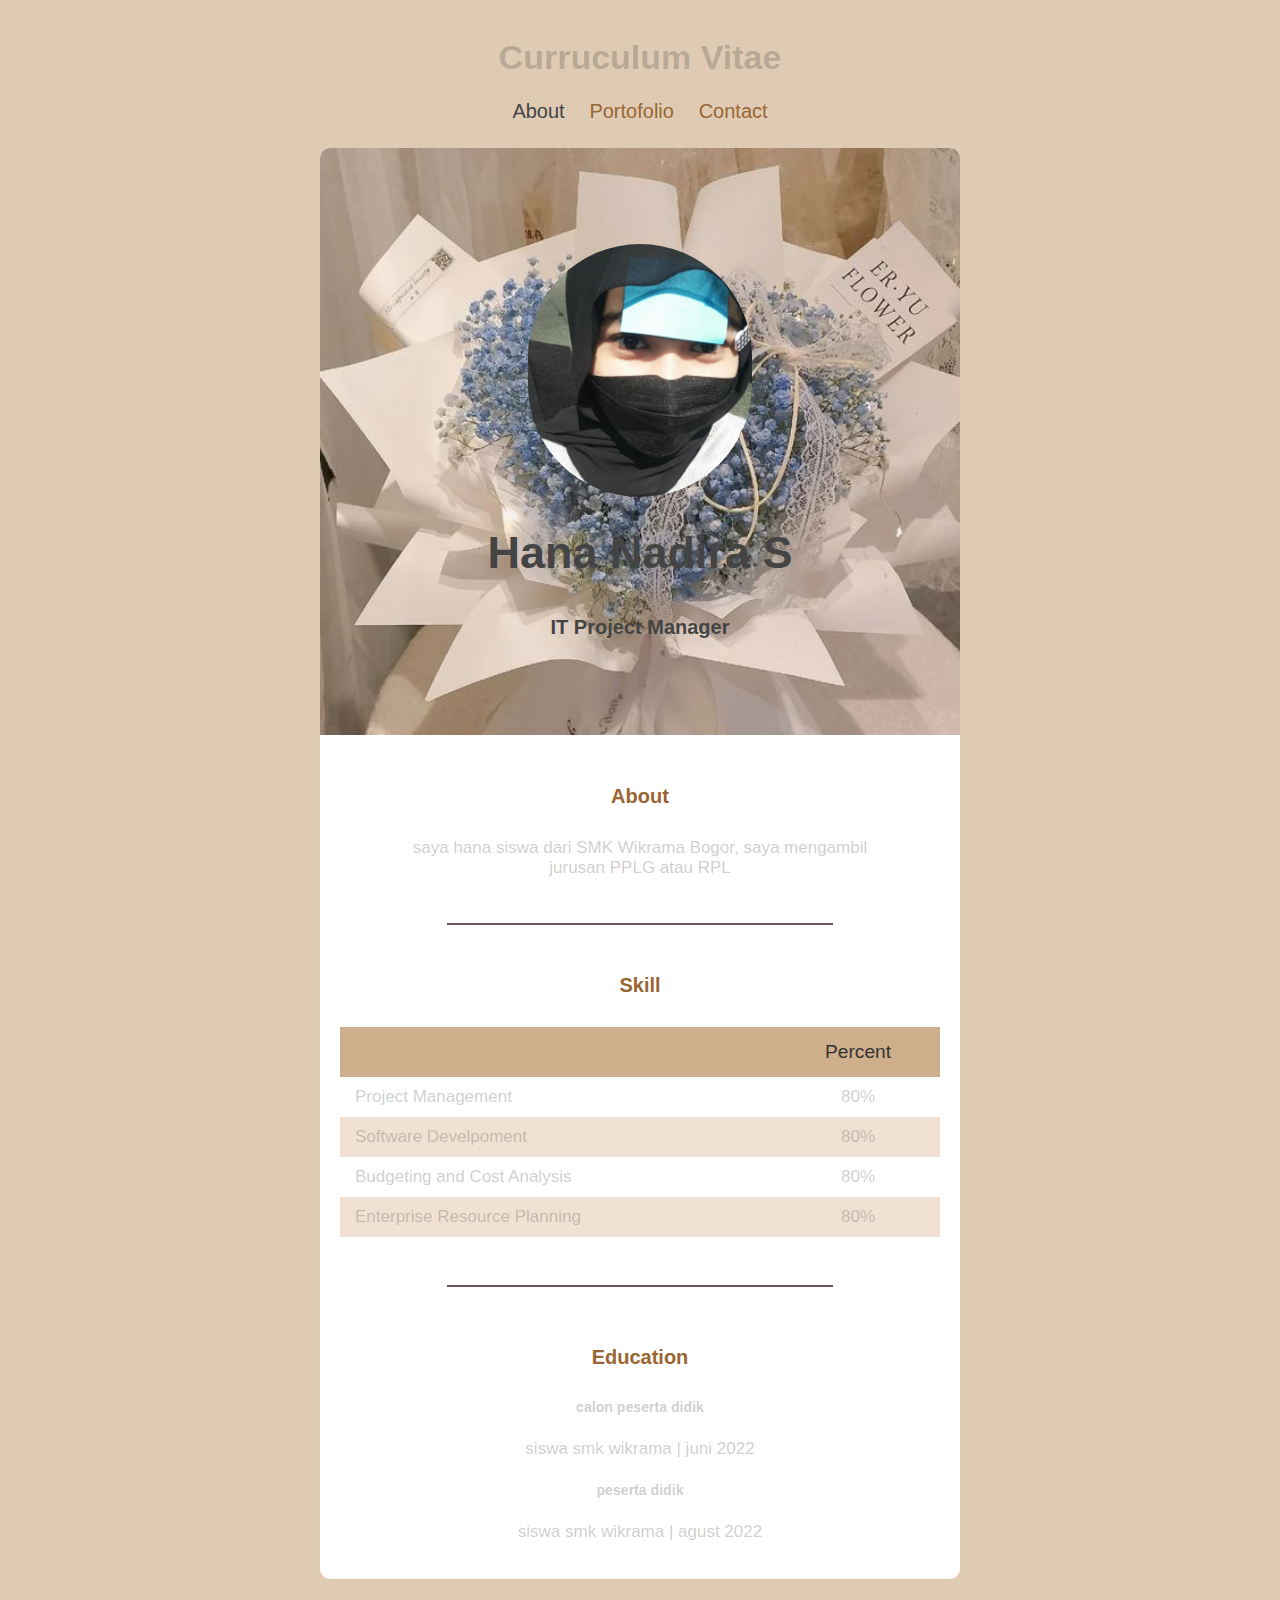
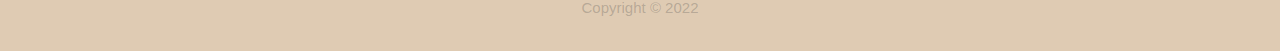
<file: index.html>
<!DOCTYPE html>
<html>
<head>
    <meta charset="uft-8">
    <title>CV - Hana</title>
    <link rel="stylesheet" type="text/css" href="style.css">
</head>
<body>
    <div class="container">
        <!-- Judul Halaman -->
        <h1>Curruculum Vitae</h1>
        <div class="navbar">
            <ul type="square" class="list-nav">
                <li><a href="#" class="active">About</a></li>
                <li><a href="portofolio.html">Portofolio</a></li>
                <li><a href="contact.html">Contact</a></li>
            </ul>
        </div>
        <!-- konten -->
        <div class="content">
            <!-- Profil -->
            <div id="content-img">
                <div class="content1">
                    <img src="img/foto_hana.png">
                    <h2 class="content-haeder">Hana Nadira S</h2>
                    <p class="content-text">
                        <b>IT Project Manager</b>
                    </p>
                </div>
            </div>
            <!-- deskripsi singkat -->
            <section class="section section-small">
                <h2 class="section-header">About</h2>
                <p>saya hana siswa dari SMK Wikrama Bogor, saya mengambil jurusan 
                    PPLG atau RPL
                </p>
            </section>
            <hr>
            <!-- table -->
            <section class="section">
                <h2 class="section-header">Skill</h2>
                <div class="responsive-table">
                    <table>
                        <tr class="tr-header">
                            <th>&nbsp;</th>
                            <th>Percent</th>
                        </tr>
                        <tr>
                            <td class="text-left">Project Management</td>
                            <td>80%</td>
                        </tr>
                        <tr>
                            <td class="text-left">Software Develpoment</td>
                            <td>80%</td>
                        </tr>
                        <tr>
                            <td class="text-left">Budgeting and Cost Analysis</td>
                            <td>80%</td>
                        </tr>
                        <tr>
                            <td class="text-left">Enterprise Resource Planning</td>
                            <td>80%</td>
                        </tr>
                    </table>
                </div>
            </section>
            <hr>
            <!-- list pendidikan -->
            <section class="section section-small">
                <h2 class="section-header">Education</h2>
                  <h5>calon peserta didik</h5>
                  <p>siswa smk wikrama | juni 2022 </p>
                  <h5>peserta didik</h5>
                  <p>siswa smk wikrama | agust 2022</p>
            </section>
        </div>
        <footer>
            <p class="footer-text">Copyright &copy; 2022</p>
        </footer>
    </div>
</body>
</html>
</file>
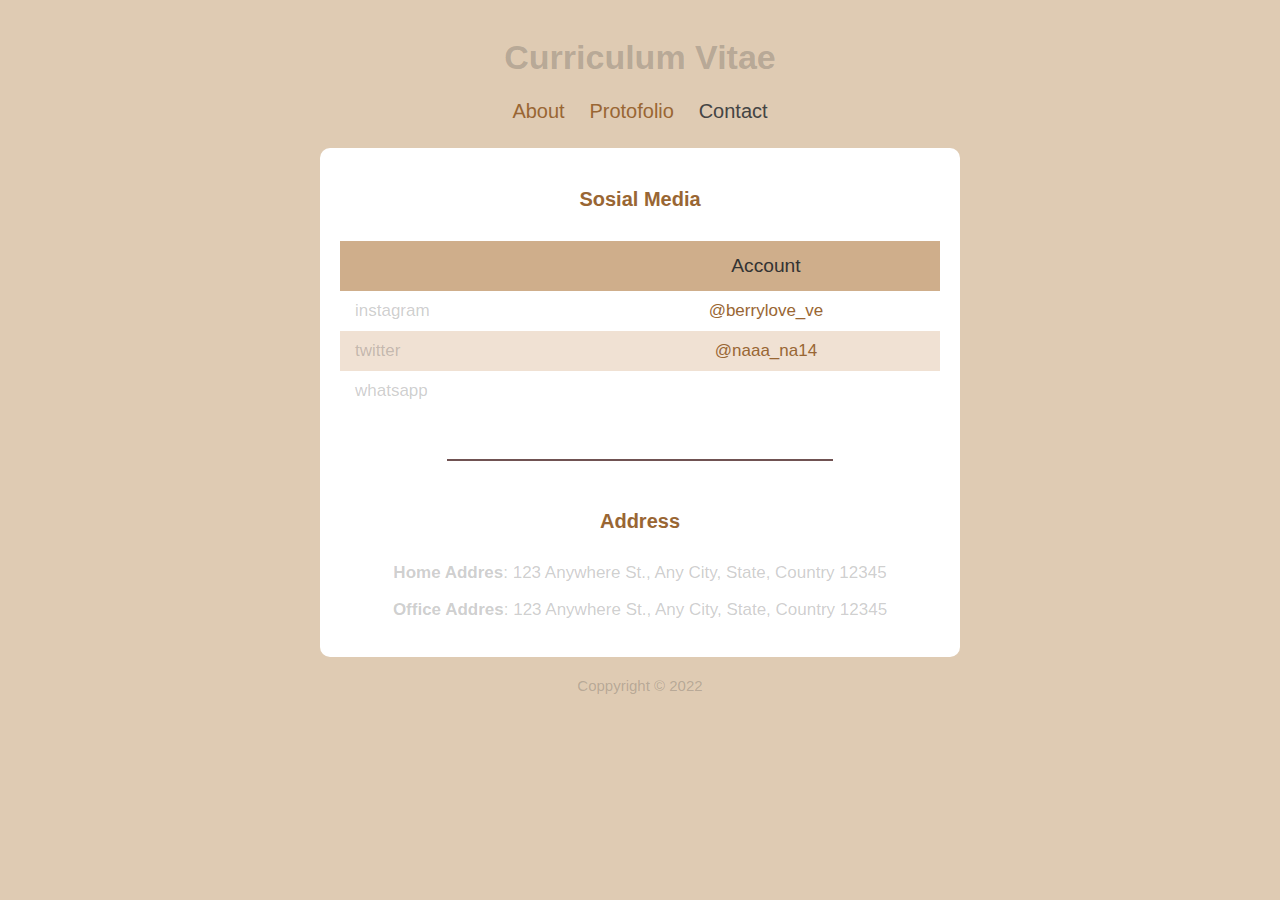
<file: contact.html>
<!DOCTYPE html>
<html lang="en">
<head>
    <meta charset="UTF-8">
    <title>Personal Web</title>
    <link rel="stylesheet" type="text/css" href="style.css">
</head>
<body>
    <div class="container">
        <div class="header">
            <h1 class="text-header">Curriculum Vitae</h1>
        </div>
        <div class="navbar">
            <ul class="list-nav">
                <li><a href="index.html">About</a></li>
                <li><a href="portofolio.html">Protofolio</a></li>
                <li><a href="#" class="active">Contact</a></li>
            </ul>
        </div>
        <div class="content">
            <!-- sosial media -->
            <section class="section">
                <h2 class="section-header">Sosial Media</h2>
                <div class="responsive-table">
                    <table>
                        <tr class="tr-header">
                            <th>&nbsp;</th>
                            <th>Account</th>
                        </tr>
                        <tr>
                            <td class="text-left">instagram</td>
                            <td>
                                <a href="https://www.instagram.com/">@berrylove_ve</a>
                            </td>
                        </tr>
                        <tr>
                            <td class="text-left">twitter</td>
                            <td>
                                <a href="https://twitter.com/home?lang=en-id">@naaa_na14</a>
                            </td>
                        </tr>
                        <tr>
                            <td class="text-left">whatsapp</td>
                            <td>
                                <a href=""></a>
                            </td>
                        </tr>
                    </table>
                </div>
            </section>
            <hr>
            <!-- contact -->
            <section class="section">
                <h2 class="section-header">Address</h2>
                <p><b>Home Addres</b>: 123 Anywhere St., Any City, State, Country 12345</p>
                <p><b>Office Addres</b>: 123 Anywhere St., Any City, State, Country 12345</p>
            </section>
        </div>
        <footer>
            <p class="footer-text">Coppyright &copy; 2022</p>
        </footer>
    </div>
</body>
</html>
</file>
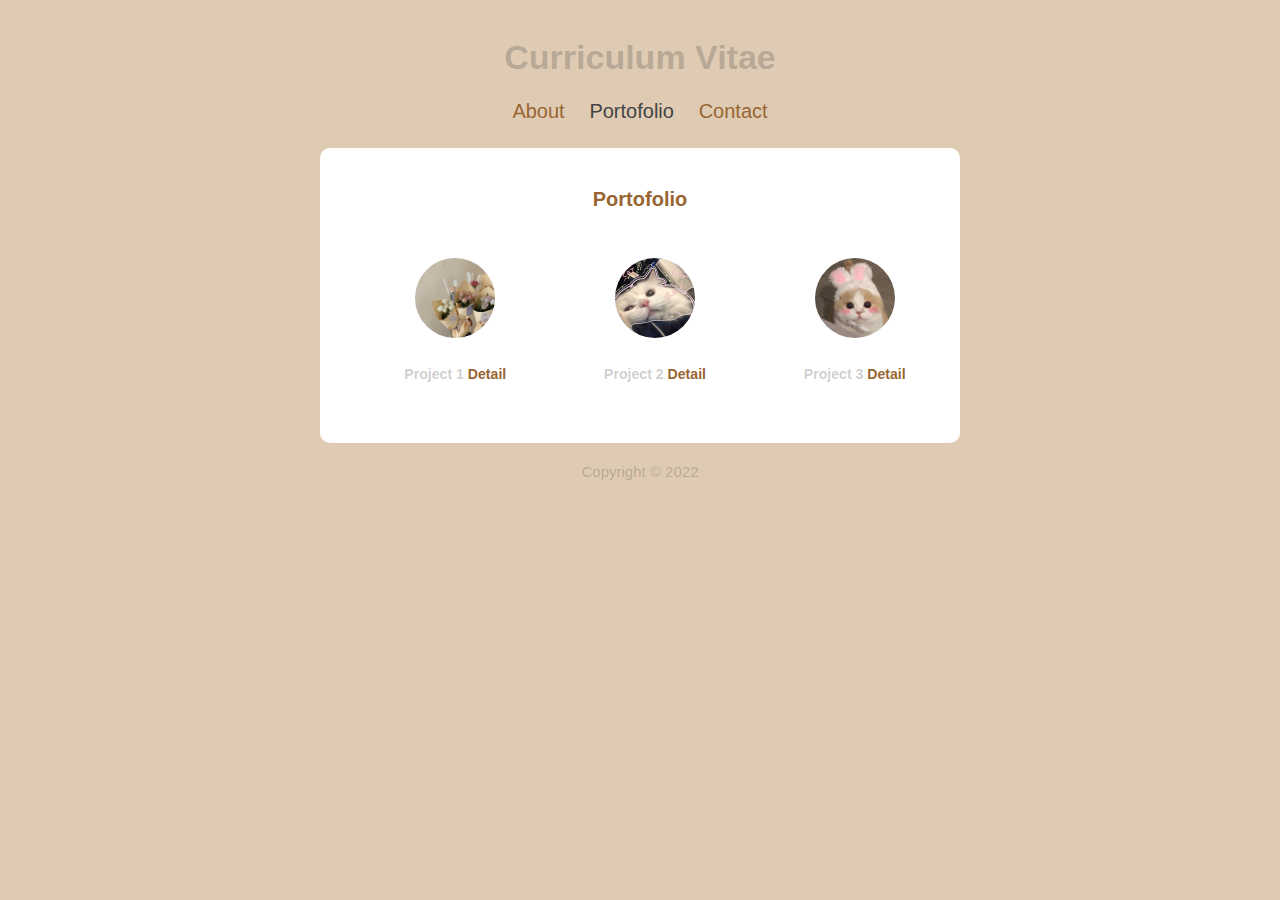
<file: portofolio.html>
<!DOCTYPE html>
<html lang="en">
<head>
    <meta charset="UTF-8">
    <title>Portofolio</title>
    <link rel="stylesheet" href="style.css">
</head>
<body>
    <div class="container">
        <h1>Curriculum Vitae</h1>
        <div class="navbar">
            <ul class="list-nav">
                <li><a href="index.html">About</a></li>
                <li><a href="#" class="active">Portofolio</a></li>
                <li><a href="contact.html">Contact</a></li>
            </ul>
        </div>
        <div class="content">
            <!-- Portofolio -->
            <section class="section">
                <h2 class="section-header">Portofolio</h2>
                <div class="gallery">
                    <figure class="images">
                        <img src="img/profile.png.jpg" class="gallery-img" />
                        <figcaption>
                          <h5 class="name">Project 1
                          <span>
                              <a href="img/sertifikat belajar html.jpeg">Detail</a>
                            </span>
                          </h5>
                        </figcaption>
                    </figure>
                    <figure class="images">
                        <img src="img/download (1).jpg" class="gallery-img" />
                        <figcaption>
                          <h5 class="name">Project 2
                          <span>
                              <a href="img/sertifikat belajar css.jpg">Detail</a>
                            </span>
                          </h5>
                        </figcaption>
                    </figure>
                    <figure class="images">
                        <img src="img/download (2).jpg" class="gallery-img" />
                        <figcaption>
                          <h5 class="name">Project 3
                          <span>
                              <a href="img/sertifikat media sosial.jpeg">Detail</a>
                            </span>
                          </h5>
                        </figcaption>
                    </figure>
                </div>
            </section>
        </div>
        <footer>
            <p class="footer-text">Copyright &copy; 2022</p>
        </footer>
    </div>
</body>
</html>
</file>
<file: style.css>
body {
    background-color: #dfcbb3;
    color: #4444;
    font-family: "open-sans", Arial;
    font-size: 17px;
    padding: 15px;
    margin: 0;
}

.container {
    max-width: 640px;
    margin-left: auto;
    margin-right: auto;
}

h1 {
  text-align: center;}

.navbar {
    text-align: center;
    margin-bottom: 25px;
}

.list-nav {
    padding: 0;
    margin: 0;
}

.list-nav li {
    display: inline-block;
    margin-left: 10px;
    margin-right: 10px;
}

.list-nav a {font-size: 20px;}
.list-nav li a.active {color: #444444;}

a:hover { color: #444444; }

a {
    color: #996633;
    text-decoration: none;
}

.content {
    background-color: #ffff;
    border-radius: 10px;
}

.content-header{ 
  margin-bottom: 0;
  color: #444444;
}

.content-text {
    font-size: 20px;
    margin: 0;
}

#content-img {
    background-image: url(img/profile.jnp.png);
    background-position: center;
    background-size: cover;
    min-height: 400px;
    text-align: center;
    border-top-left-radius: 10px;
    border-top-right-radius: 10px;
}

#content-img img {
    max-width: 50%;
    margin-bottom: -15px;
    border-radius: 170px;
  }

.content1 {
    padding: 15%;
    font-size: 30px;
    color: #444444;
}

.section {
    padding-top: 10px;
    padding-left: 20px;
    padding-right: 20px;
    padding-bottom: 20px;
    text-align: center;
  }

  .section-small {
    max-width: 490px;
    margin-left: auto;
    margin-right: auto;
    padding-top: 20px;
    text-align: center;
  }

  .section-header {
    color: #996633;
    text-align: center;
    font-size: 20px;
    margin-top: 30px;
    margin-bottom: 30px;
  }

  hr {
    width: 60%;
    border: 0.5px solid rgb(112, 82, 82);
  }

  table {
    width: 100%;
    border-spacing: 0;
    padding-bottom: 20px;
  }

  th {
    color: #333333;
    font-weight: 400;
    font-size: 1.2rem;
    padding-left: 15px;
    padding-right: 15px;
  }

  td {
    text-align: center;
    padding: 10px 15px;
  }

  .text-left {text-align: left;}
  tr:nth-child(odd) {background-color: #f0e1d3;}

  tr.tr-header {
    background-color: #cfae8b;
    height: 50px;
  }

  .footer-text {
    font-size: 15px;
    margin-top: 20px;
    margin-bottom: 20px;
    text-align: center;
  }

  .gallery-img {
    width: 80px;
    border-radius: 40px;
  }

  .images
{
  display: inline-block;
  margin-left: 30px;
  margin-right: auto;
  width: 165px;
}
</file>
